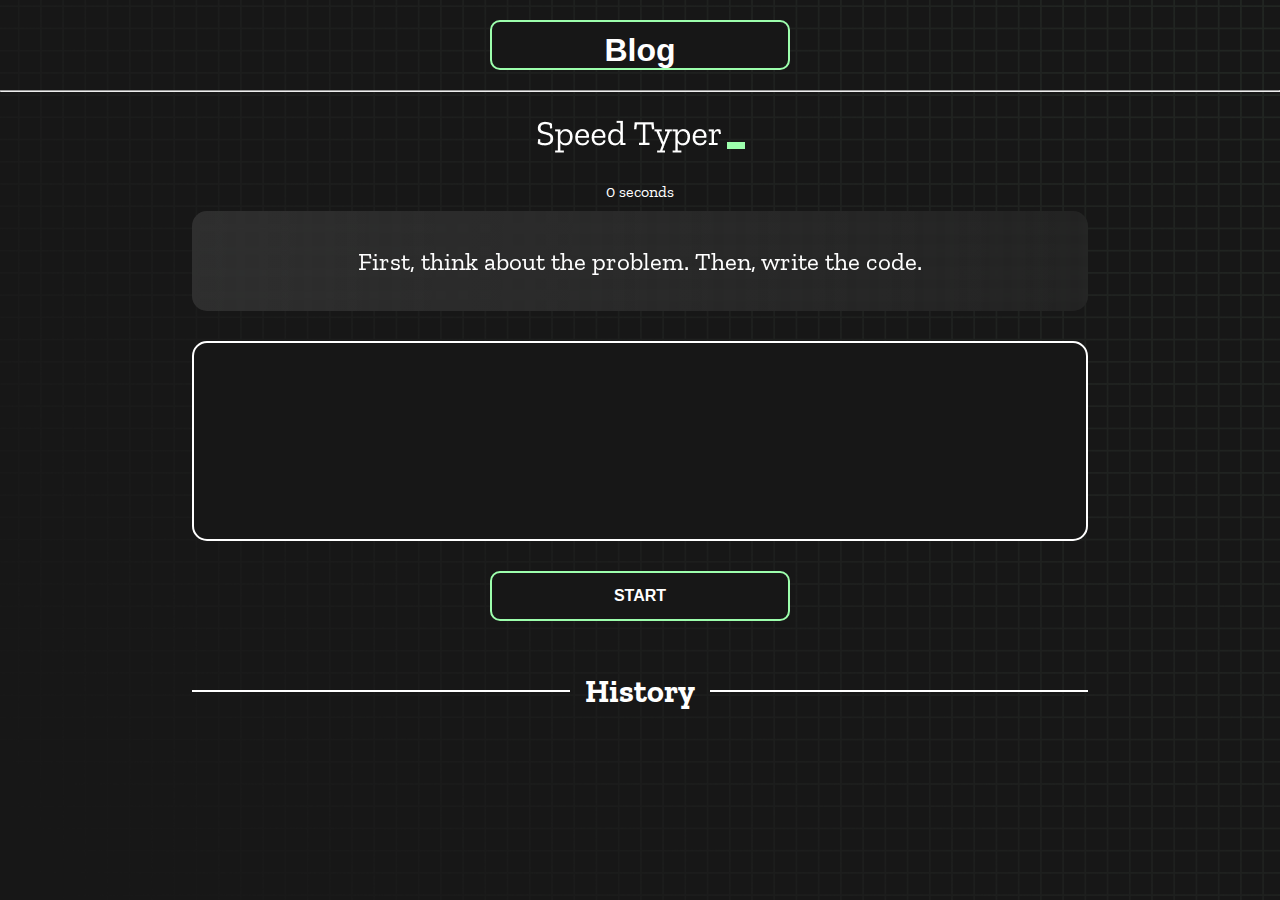
<file: index.html>
<!DOCTYPE html>
<html lang="en">
  <head>
    <meta charset="UTF-8" />
    <meta http-equiv="X-UA-Compatible" content="IE=edge" />
    <meta name="viewport" content="width=device-width, initial-scale=1.0" />
    <title>Speed Monster</title>
    <link rel="shortcut icon" href="typing.png" type="image/x-icon">
    <link rel="stylesheet" href="styles.css" />
    <link rel="preconnect" href="https://fonts.googleapis.com" />
    <link rel="preconnect" href="https://fonts.gstatic.com" crossorigin />
    <link
      href="https://fonts.googleapis.com/css2?family=Zilla+Slab:wght@300;400;500&display=swap"
      rel="stylesheet"
    />
  </head>

  <body>
    <header class="btn-blogs">
      <button>
        <h1><a id="blogs" href="blog.html">Blog</a></h1>
      </button>
    </header>
    <hr />
    <h1 class="title"><img src="logo.png" /></h1>
    <div id="show-time">0 seconds</div>

    <div class="box-container">
      <div id="question"></div>

      <div id="display" class="inactive"></div>

      <div class="buttons">
        <button id="starts">START</button>
      </div>

      <div class="divider-container">
        <div class="line"></div>
        <h1 class="title2">History</h1>
        <div class="line"></div>
      </div>
      <div id="histories"></div>
    </div>

    <div id="countdown"></div>
    <div id="modal-background" class="hidden"></div>
    <div id="result" class="hidden"></div>

    <script src="script.js"></script>
    <script src="history.js"></script>
  </body>
</html>
</file>
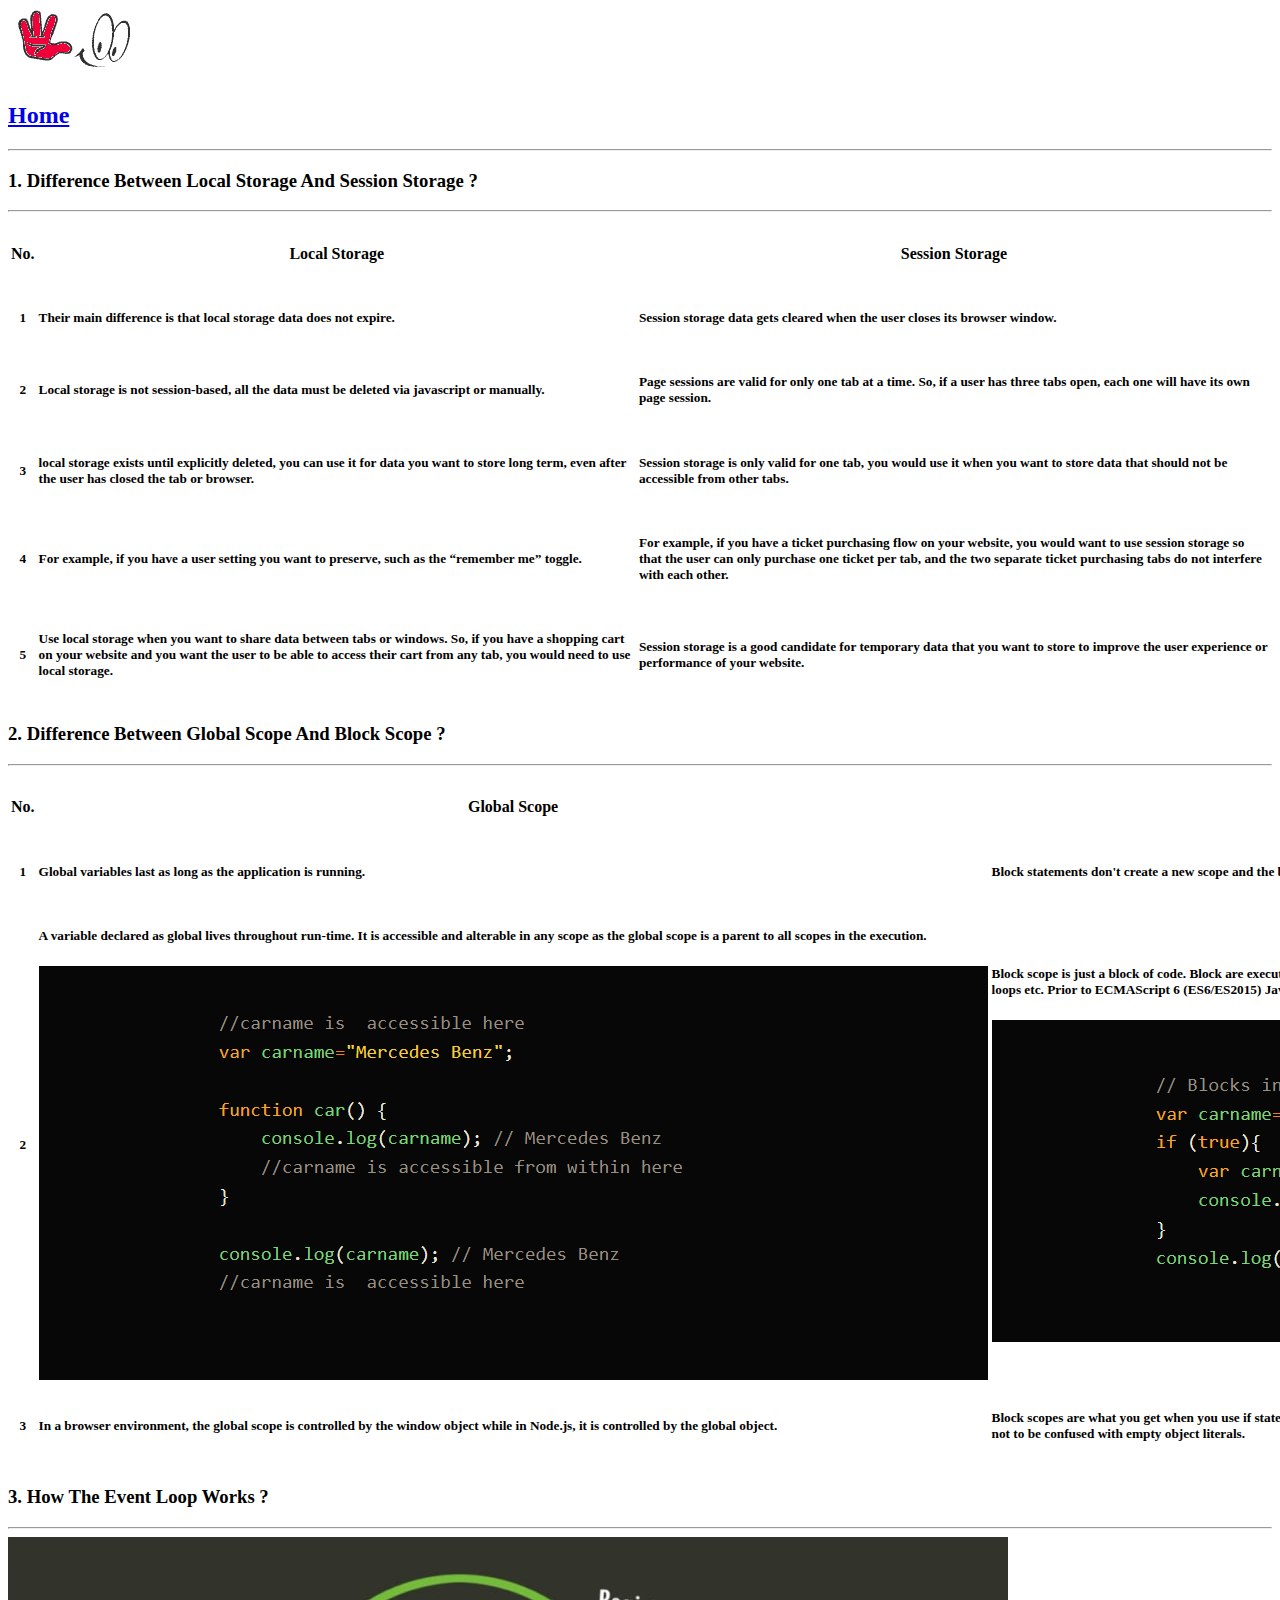
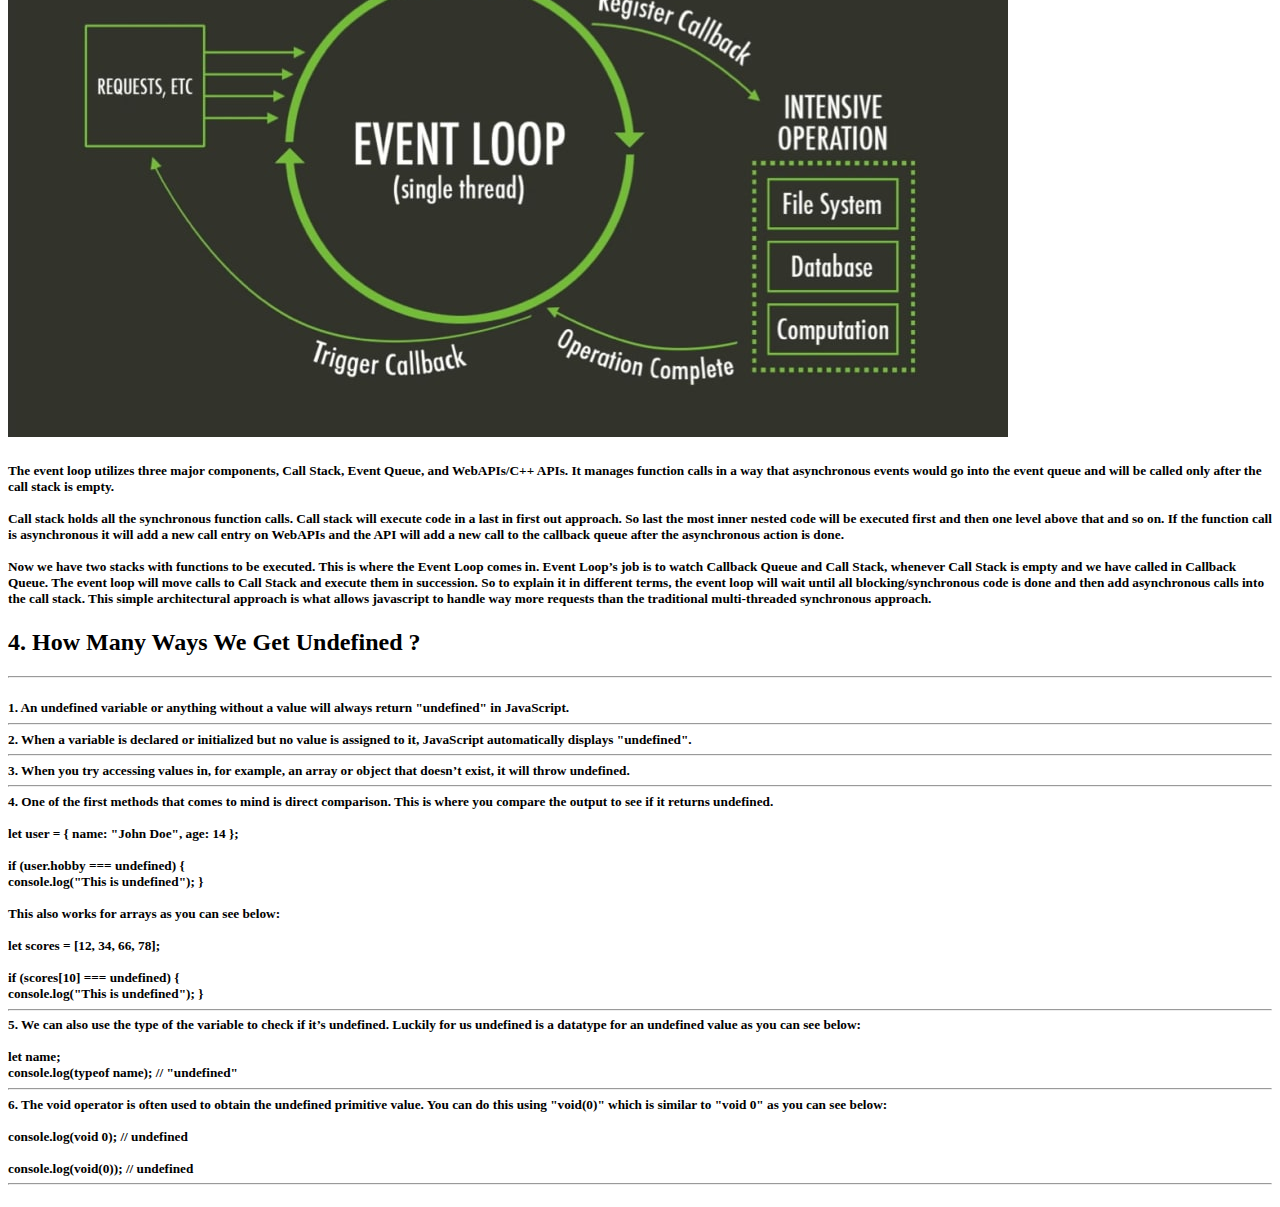
<file: blog.html>
<!DOCTYPE html>
<html lang="en">
  <head>
    <meta charset="utf-8" />
    <meta name="viewport" content="width=device-width, initial-scale=1" />
    <title>Blogs</title>
    <link rel="shortcut icon" href="blogger.png" type="image/x-icon" />
    <link
      href="https://cdn.jsdelivr.net/npm/bootstrap@5.2.2/dist/css/bootstrap.min.css"
      rel="stylesheet"
      integrity="sha384-Zenh87qX5JnK2Jl0vWa8Ck2rdkQ2Bzep5IDxbcnCeuOxjzrPF/et3URy9Bv1WTRi"
      crossorigin="anonymous"
    />
  </head>
  <body>
    <header class="container">
      <img class="mx-auto d-block" src="seedown.gif" alt="" />
      <a
        class="btn btn-primary mt-3 mx-auto d-block"
        href="index.html"
        role="button"
        ><h2>Home</h2></a
      >
    </header>
    <hr class="container border border-secondary border-2 opacity-50 mb-4" />
    <main class="bg">
      <section class="container mb-5">
        <div class="border border-success rounded-2 mb-3">
          <h3 class="text-center mt-3 bg-secondary p-4 text-white">
            1. Difference Between Local Storage And Session Storage ?
          </h3>
          <hr />
          <table class="table">
            <thead>
              <tr>
                <th scope="col"><h4>No.</h4></th>
                <th scope="col"><h4>Local Storage</h4></th>
                <th scope="col"><h4>Session Storage</h4></th>
              </tr>
            </thead>
            <tbody>
              <tr>
                <th scope="row"><h5>1</h5></th>
                <td>
                  <h5>
                    Their main difference is that local storage data does not
                    expire.
                  </h5>
                </td>
                <td>
                  <h5>
                    Session storage data gets cleared when the user closes its
                    browser window.
                  </h5>
                </td>
              </tr>
              <tr>
                <th scope="row"><h5>2</h5></th>
                <td>
                  <h5>
                    Local storage is not session-based, all the data must be
                    deleted via javascript or manually.
                  </h5>
                </td>
                <td>
                  <h5>
                    Page sessions are valid for only one tab at a time. So, if a
                    user has three tabs open, each one will have its own page
                    session.
                  </h5>
                </td>
              </tr>
              <tr>
                <th scope="row"><h5>3</h5></th>
                <td>
                  <h5>
                    local storage exists until explicitly deleted, you can use
                    it for data you want to store long term, even after the user
                    has closed the tab or browser.
                  </h5>
                </td>
                <td>
                  <h5>
                    Session storage is only valid for one tab, you would use it
                    when you want to store data that should not be accessible
                    from other tabs.
                  </h5>
                </td>
              </tr>
              <tr>
                <th scope="row"><h5>4</h5></th>
                <td>
                  <h5>
                    For example, if you have a user setting you want to
                    preserve, such as the “remember me” toggle.
                  </h5>
                </td>
                <td>
                  <h5>
                    For example, if you have a ticket purchasing flow on your
                    website, you would want to use session storage so that the
                    user can only purchase one ticket per tab, and the two
                    separate ticket purchasing tabs do not interfere with each
                    other.
                  </h5>
                </td>
              </tr>
              <tr>
                <th scope="row"><h5>5</h5></th>
                <td>
                  <h5>
                    Use local storage when you want to share data between tabs
                    or windows. So, if you have a shopping cart on your website
                    and you want the user to be able to access their cart from
                    any tab, you would need to use local storage.
                  </h5>
                </td>
                <td>
                  <h5>
                    Session storage is a good candidate for temporary data that
                    you want to store to improve the user experience or
                    performance of your website.
                  </h5>
                </td>
              </tr>
            </tbody>
          </table>
        </div>

        <div class="border border-success rounded-2 mb-3">
          <h3 class="text-center mt-3 bg-secondary p-4 text-white">
            2. Difference Between Global Scope And Block Scope ?
          </h3>
          <hr />
          <table class="table">
            <thead>
              <tr>
                <th scope="col"><h4>No.</h4></th>
                <th scope="col"><h4>Global Scope</h4></th>
                <th scope="col"><h4>Block Scope</h4></th>
              </tr>
            </thead>
            <tbody>
              <tr>
                <th scope="row"><h5>1</h5></th>
                <td>
                  <h5>
                    Global variables last as long as the application is running.
                  </h5>
                </td>
                <td>
                  <h5>
                    Block statements don't create a new scope and the block
                    scope does not apply to var keyword.
                  </h5>
                </td>
              </tr>
              <tr>
                <th scope="row"><h5>2</h5></th>
                <td>
                  <h5>
                    A variable declared as global lives throughout run-time. It
                    is accessible and alterable in any scope as the global scope
                    is a parent to all scopes in the execution.
                  </h5>
                  <img class="img-fluid mt-2" src="Global Scope.png" alt="" />
                </td>
                <td>
                  <h5>
                    Block scope is just a block of code. Block are executed
                    immediately, as opposed to functions that have to be called.
                    Blocks in Javascript would include if-statements, loops etc.
                    Prior to ECMAScript 6 (ES6/ES2015) Javascript had no block
                    scopes. A block prior to this would have worked as follows.
                  </h5>
                  <img class="img-fluid mt-2" src="Block scope.png" alt="" />
                </td>
              </tr>
              <tr>
                <th scope="row"><h5>3</h5></th>
                <td>
                  <h5>
                    In a browser environment, the global scope is controlled by
                    the window object while in Node.js, it is controlled by the
                    global object.
                  </h5>
                </td>
                <td>
                  <h5>
                    Block scopes are what you get when you use if statements,
                    for statements, and the like. You can also use them
                    stand-alone with a simple begin-end curly braces {}, not to
                    be confused with empty object literals.
                  </h5>
                </td>
              </tr>
            </tbody>
          </table>
        </div>

        <div class="border border-success rounded-2 mb-3">
          <h3 class="text-center mt-3 bg-secondary p-4 text-white">
            3. How The Event Loop Works ?
          </h3>
          <hr />
          <img class="rounded mx-auto d-block" src="even loop.jpeg" alt="" />
          <h5 class="mt-3 mx-5 my-5">
            The event loop utilizes three major components, Call Stack, Event
            Queue, and WebAPIs/C++ APIs. It manages function calls in a way that
            asynchronous events would go into the event queue and will be called
            only after the call stack is empty.
            <br />
            <br />
            Call stack holds all the synchronous function calls. Call stack will
            execute code in a last in first out approach. So last the most inner
            nested code will be executed first and then one level above that and
            so on. If the function call is asynchronous it will add a new call
            entry on WebAPIs and the API will add a new call to the callback
            queue after the asynchronous action is done.
            <br />
            <br />
            Now we have two stacks with functions to be executed. This is where
            the Event Loop comes in. Event Loop’s job is to watch Callback Queue
            and Call Stack, whenever Call Stack is empty and we have called in
            Callback Queue. The event loop will move calls to Call Stack and
            execute them in succession. So to explain it in different terms, the
            event loop will wait until all blocking/synchronous code is done and
            then add asynchronous calls into the call stack. This simple
            architectural approach is what allows javascript to handle way more
            requests than the traditional multi-threaded synchronous approach.
          </h5>
        </div>

        <div class="border border-success rounded-2 mb-3">
          <h2 class="text-center mt-3 bg-secondary p-4 text-white">
            4. How Many Ways We Get Undefined ?
          </h2>
          <hr />
          <h5 class="mt-3 mx-5 my-5">
            1. An undefined variable or anything without a value will always
            return "undefined" in JavaScript.

            <hr />
            2. When a variable is declared or initialized but no value is
            assigned to it, JavaScript automatically displays "undefined".

            <hr />
            3. When you try accessing values in, for example, an array or object
            that doesn’t exist, it will throw undefined.

            <hr />
            4. One of the first methods that comes to mind is direct comparison.
            This is where you compare the output to see if it returns undefined.
            <br />
            <br />
            let user = { name: "John Doe", age: 14 };
            <br />
            <br />
            if (user.hobby === undefined) {
            <br />

            console.log("This is undefined"); }
            <br />
            <br />
            This also works for arrays as you can see below:
            <br />
            <br />
            let scores = [12, 34, 66, 78];
            <br />
            <br />
            if (scores[10] === undefined) {
            <br />

            console.log("This is undefined"); }
            <br />
            <hr />
            5. We can also use the type of the variable to check if it’s
            undefined. Luckily for us undefined is a datatype for an undefined
            value as you can see below:
            <br />
            <br />
            let name;
            <br />

            console.log(typeof name); // "undefined"

            <hr />
            6. The void operator is often used to obtain the undefined primitive
            value. You can do this using "void(0)" which is similar to "void 0"
            as you can see below:
            <br />
            <br />
            console.log(void 0); // undefined
            <br />
            <br />
            console.log(void(0)); // undefined
            <hr />
          </h5>
        </div>
      </section>
    </main>

    <script
      src="https://cdn.jsdelivr.net/npm/bootstrap@5.2.2/dist/js/bootstrap.bundle.min.js"
      integrity="sha384-OERcA2EqjJCMA+/3y+gxIOqMEjwtxJY7qPCqsdltbNJuaOe923+mo//f6V8Qbsw3"
      crossorigin="anonymous"
    ></script>
  </body>
</html>
</file>
<file: styles.css>
* {
  padding: 0;
  margin: 0;
  box-sizing: border-box;
}

body {
  background-image: url("bg.png");
  background-size: cover;
  background-position: left top;
  font-family: "Zilla Slab", serif;
}

.box-container {
  width: 70%;
  margin: 0 auto;
}

#question {
  height: 100px;
  display: flex;
  align-items: center;
  justify-content: center;
  color: white;
  font-size: 25px;
  border-radius: 15px;
  background: rgb(255, 255, 255);
  background: linear-gradient(
    92.49deg,
    rgba(255, 255, 255, 0.1) 0.18%,
    rgba(255, 255, 255, 0.05) 99.85%
  );
  backdrop-filter: blur(5px);
  margin-bottom: 30px;
  text-align: center;
}

#display {
  height: 200px;
  display: flex;
  flex-wrap: wrap;
  align-items: center;
  padding-left: 2rem;
  padding-right: 2rem;
  color: white;
  font-size: 32px;
  background-color: #171717;
  border: 2px solid #9dffad;
  border-radius: 15px;
  
}

#countdown {
  position: fixed;
  height: 100vh;
  width: 100vw;
  background-color: rgba(0, 0, 0, 0.8);
  top: 0;
  left: 0;
  display: flex;
  align-items: center;
  justify-content: center;
  font-size: 3rem;
  color: white;
  display: none;
}
#result {
  position:fixed;
  top: 50%; 
  left: 50%;
  transform: translate(-50%, -50%);
  height: 250px;
  width: 400px;
  background-color: #171717;
  border-radius: 15px;
  border: 2px solid #9dffad;
  color: white;
  text-align: center;
  padding: 2rem;
  
}
#show-time{
  text-align: center;
  color: white;
  margin: 10px 0;
}

.green {
  color: #9dffad;
}
.red {
  color: #eb6565;
}
.bold {
  font-weight: 700;
}
.inactive {
  border: 2px solid white !important;
}
.hidden {
  display: none;
  
}
.title {
  text-align: center;
  color: white;
  margin: 20px 0;
}

.divider-container {
  height: 80px;
  display: flex;
  justify-content: center;
  align-items: center;
  gap: 15px;
  margin: 0 auto;
}

.line {
  height: 2px;
  background: white;
  width: 100%;
}

.title2 {
  color: white;
  display: block;
}

.buttons {
  display: flex;
  justify-content: center;
  margin: 30px 0;
}
button {
  padding: 10px 20px;
  border: none;
  font-size: 16px;
  font-weight: bold;
  width: 300px;
  height: 50px;
  color: white;
  background-color: #171717;
  border-radius: 10px;
  border: 2px solid #9dffad;
  cursor: pointer;
}

#histories {
  display: flex;
  flex-wrap: wrap;
  justify-content: space-around;
}

.card {
  width: 100%;
  height: 100%;
  padding: 50px;
  display: flex;
  justify-content: space-between;
  align-items: center;
  padding: 20px 30px;
  color: white;
  border-radius: 15px;
  background: rgb(255, 255, 255);
  background: linear-gradient(
    92.49deg,
    rgba(255, 255, 255, 0.1) 0.18%,
    rgba(255, 255, 255, 0.05) 99.85%
  );
  backdrop-filter: blur(5px);
  margin-bottom: 30px;
}

#modal-background {
  background: rgb(255, 255, 255);
  background: linear-gradient(
    92.49deg,
    rgba(255, 255, 255, 0.1) 0.18%,
    rgba(255, 255, 255, 0.05) 99.85%
  );
  backdrop-filter: blur(5px);
  height: 100vh;
  width: 100%;
  position: fixed;
  top: 0;
  
  
  
}


@media only screen and (max-width: 700px) {
  .box-container {
    padding: 0 20px;
    width: 100%;
  }
  .card {
    flex-direction: column;
  }
}

.btn-blogs {
  text-align: center;
  
  margin-top: 20px;
  margin-bottom: 20px;
  

}
#blogs{
  text-decoration: none;
  color: white;
  
}
</file>
